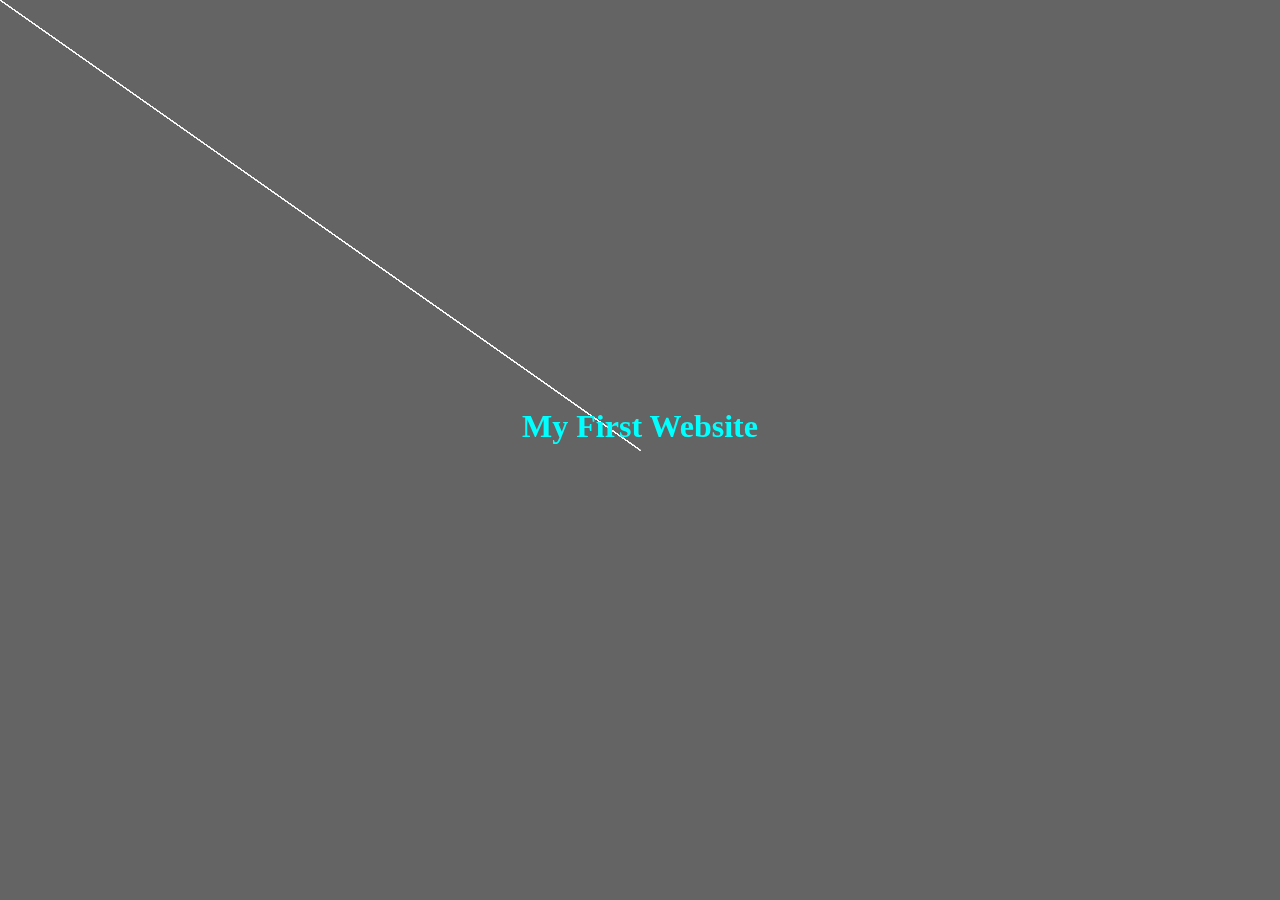
<file: My-first-project/index.html>
<!DOCTYPE html>
<html lang="en">

<head>
    <meta charset="UTF-8">
    <meta http-equiv="X-UA-Compatible" content="IE=edge">
    <meta name="viewport" content="width=device-width, initial-scale=1.0">
    <title>Project</title>

    <!-- link the styles -->
    <link rel="stylesheet" href="style.css">
    <!-- import the libraries -->
    <script src="lib/p5.js"></script>
    <script src="lib/p5.sound.js"></script>

    <!-- import my script (it is deferred!) -->
    <script defer src="script.js"></script>
</head>

<body>
    <h1 class="title-text">
        My First Website

    </h1>

    <!-- add HTML elements. -->

</body>

</html>
</file>
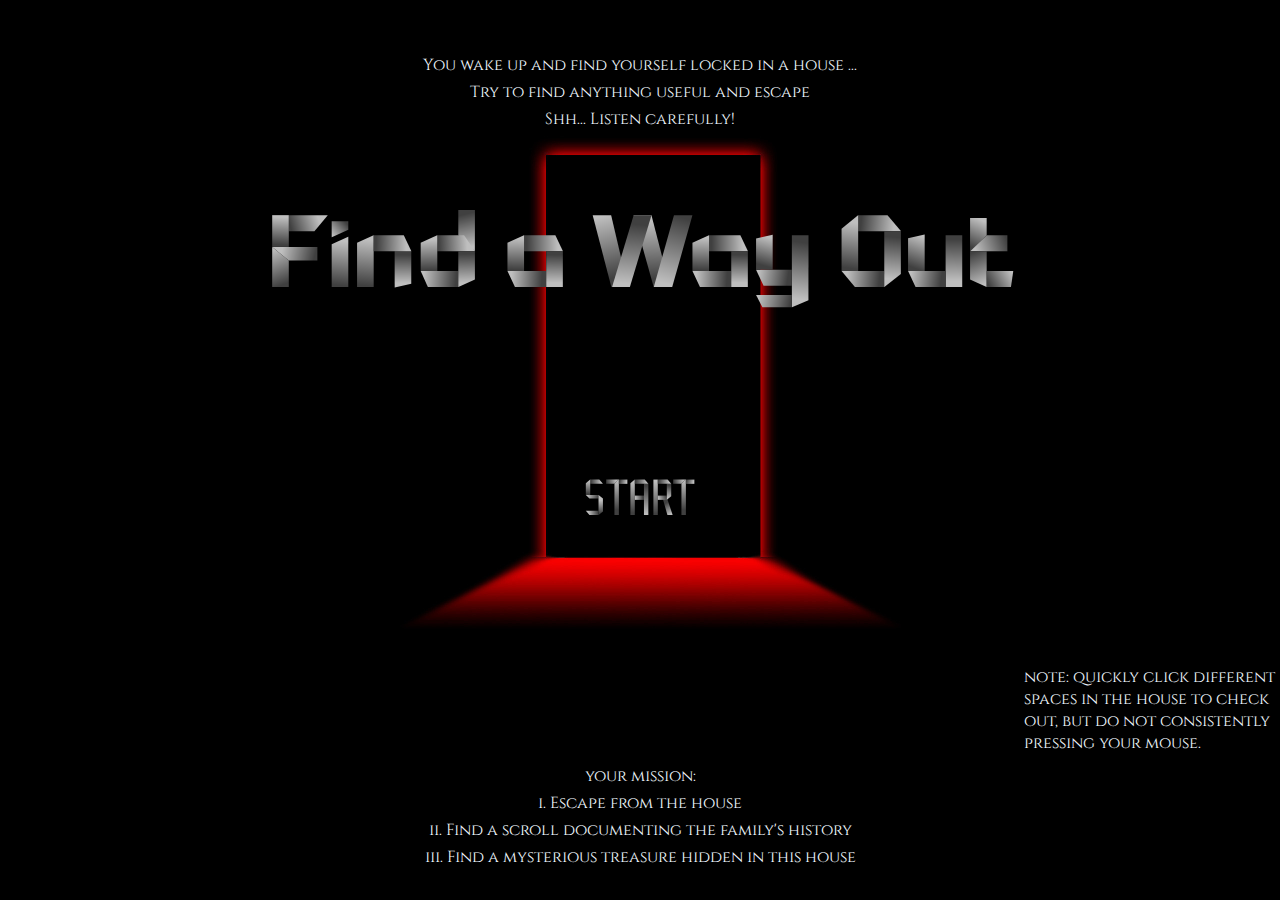
<file: project-b/index.html>
<!DOCTYPE html>
<html lang="en">

<head>
  <meta charset="UTF-8">
  <meta http-equiv="X-UA-Compatible" content="IE=edge">
  <meta name="viewport" content="width=device-width, initial-scale=1.0">
  <title>Project</title>

  <!-- link the styles -->
  <link rel="preconnect" href="https://fonts.googleapis.com">
  <link rel="preconnect" href="https://fonts.gstatic.com" crossorigin>
  <link href="https://fonts.googleapis.com/css2?family=Foldit:wght@300;400&display=swap" rel="stylesheet">

  <link rel="preconnect" href="https://fonts.googleapis.com">
  <link rel="preconnect" href="https://fonts.gstatic.com" crossorigin>
  <link href="https://fonts.googleapis.com/css2?family=Cinzel:wght@500&family=Foldit:wght@300;400&display=swap"
    rel="stylesheet">

  <link rel="stylesheet" href="style.css">
</head>

<body>

  <div id="title">
    <!-- make this div display:flex; justify-content: center; -->
    <h1>
      Find a Way Out
    </h1>
  </div>

  <div id="subtitle">
    <p>
      <a href="page_canvas.html">START</a>
    </p>
  </div>

  <div class="img-container">
    <img width=100% src="assets/page.jpg" alt="page">
  </div>

  <audio autoplay>
    <source src="assets/background.mp3" type="audio/mpeg">
  </audio>

  <div id="description">
    <p1>
      You wake up and find yourself locked in a house ...
    </p1>

    <p2>
      Try to find anything useful and escape
    </p2>

    <p3>
      Shh... Listen carefully!
    </p3>

  </div>

  <div id="intro">
    <p4>
      your mission:
    </p4>

    <p5>
      i. Escape from the house
    </p5>

    <p6>
      ii. Find a scroll documenting the family's history
    </p6>

    <p7>
      iii. Find a mysterious treasure hidden in this house
    </p7>
  </div>

  <div>
    <p8>
      note: quickly click different spaces in the house to check out, but do not consistently pressing your mouse.
    </p8>
  </div>



  <!-- add HTML elements. -->

</body>

</html>
</file>
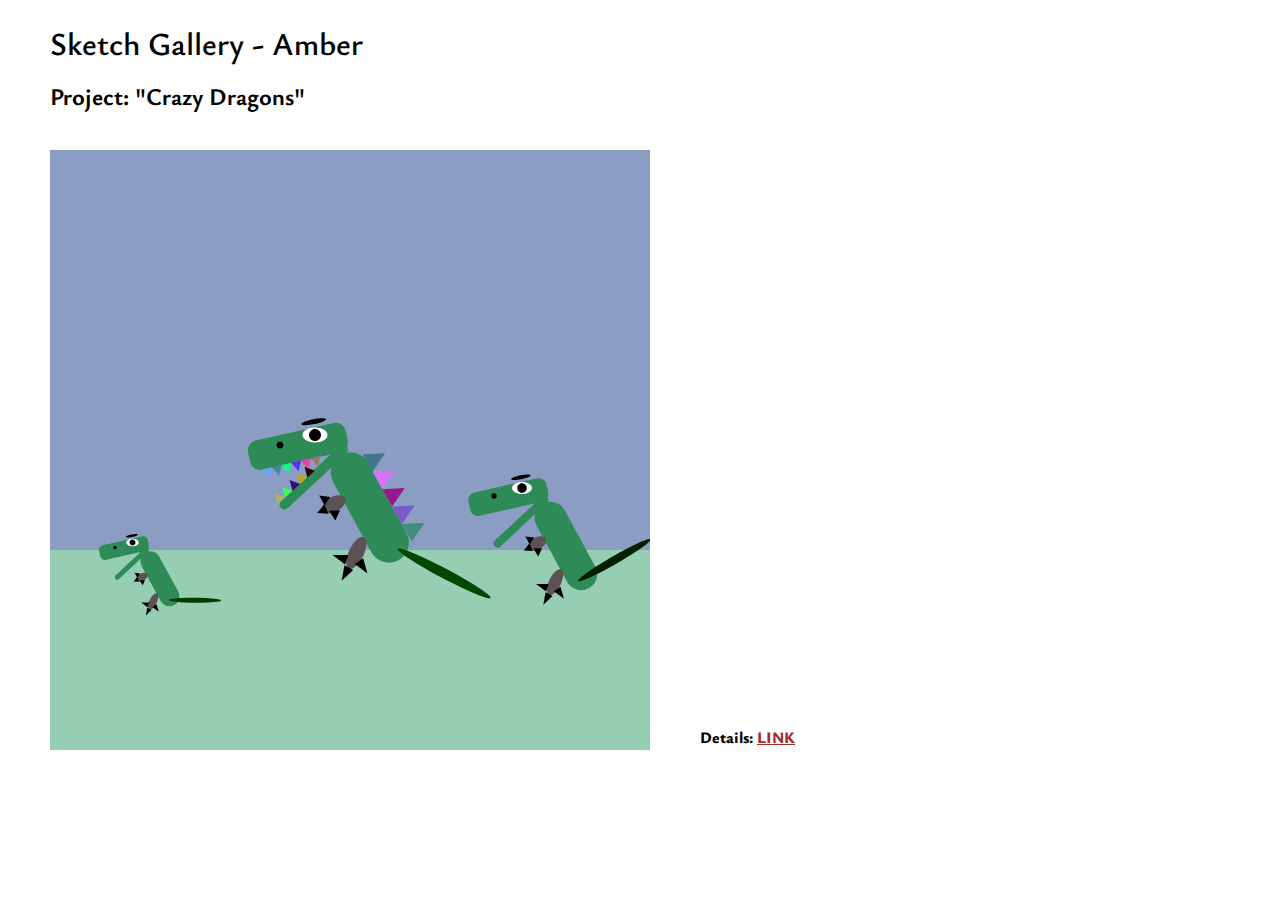
<file: sketch gallary/index.html>
<!DOCTYPE html>
<html lang="en">

<head>
  <meta charset="UTF-8">
  <meta http-equiv="X-UA-Compatible" content="IE=edge">
  <meta name="viewport" content="width=device-width, initial-scale=1.0">
  <title>Project</title>

  <!-- link the styles -->
  <link rel="preconnect" href="https://fonts.googleapis.com">
  <link rel="preconnect" href="https://fonts.gstatic.com" crossorigin>
  <link href="https://fonts.googleapis.com/css2?family=Ysabeau:wght@300&display=swap" rel="stylesheet">

  <link rel="stylesheet" href="style.css">

  <!-- import the libraries -->
  <script src="lib/p5.js"></script>
  <script src="lib/p5.sound.js"></script>

  <!-- import my script (it is deferred!) -->
  <script defer src="script.js"></script>
</head>

<body>

  <h1>
    Sketch Gallery - Amber
  </h1>

  <h2>
    Project: "Crazy Dragons"
  </h2>

  <div id="p5-container">

  </div>

  <p>
    Details: <a href="page1.html">LINK</a>
  </p>

  <!-- add HTML elements. -->

</body>

</html>
</file>
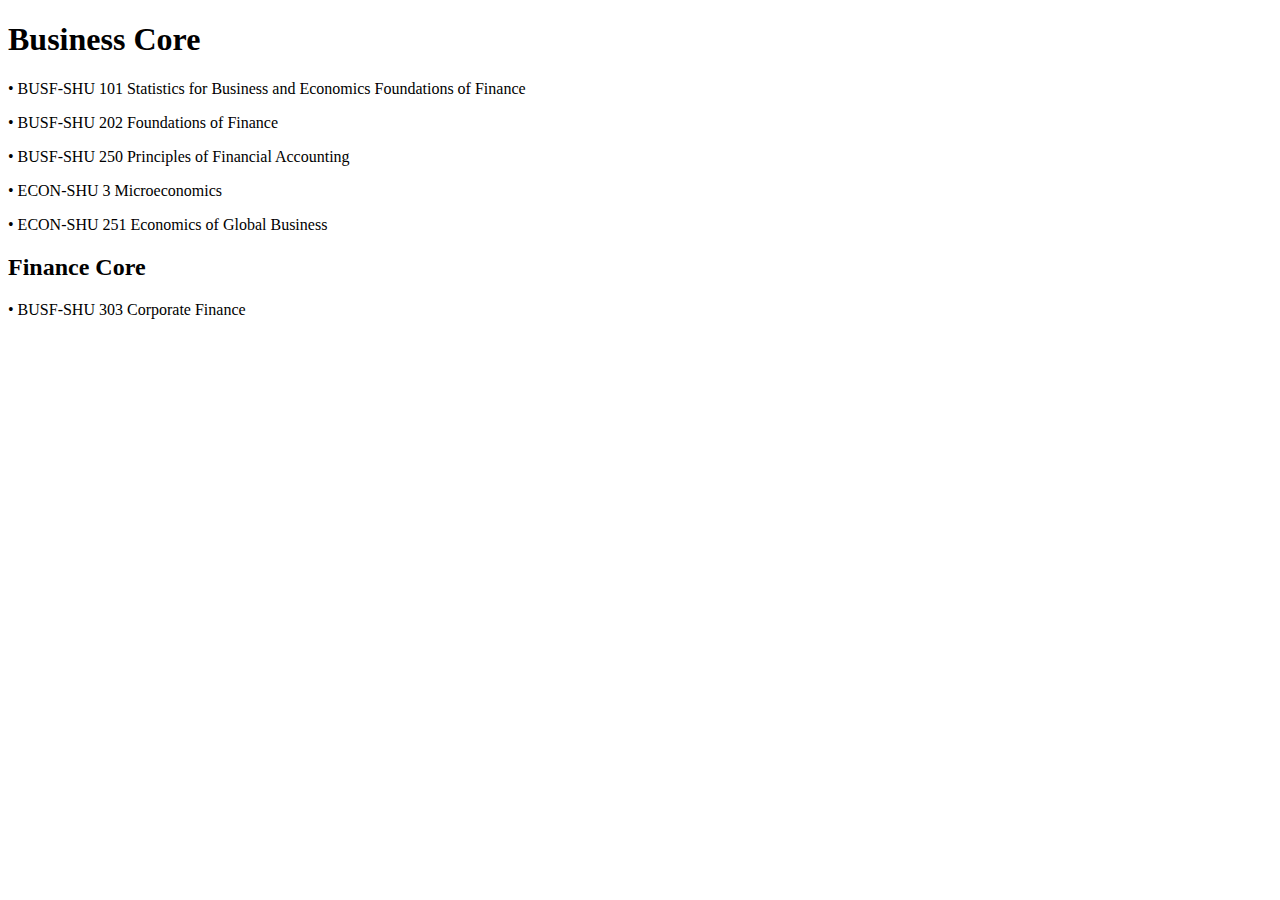
<file: W10-a:html/index.html>
<!DOCTYPE html>
<html lang="en">

<head>
    <meta charset="UTF-8">
    <meta http-equiv="X-UA-Compatible" content="IE=edge">
    <meta name="viewport" content="width=device-width, initial-scale=1.0">
    <title>Document</title>
</head>

<body>
    <h1>Business Core</h1>
    <p>• BUSF-SHU 101 Statistics for Business and Economics Foundations of Finance</p>
    <p>• BUSF-SHU 202 Foundations of Finance</p>
    <p>• BUSF-SHU 250 Principles of Financial Accounting</p>
    <p>• ECON-SHU 3 Microeconomics</p>
    <p>• ECON-SHU 251 Economics of Global Business</p>
    <h2>Finance Core</h2>
    <p>• BUSF-SHU 303 Corporate Finance</p>
</body>

</html>
</file>
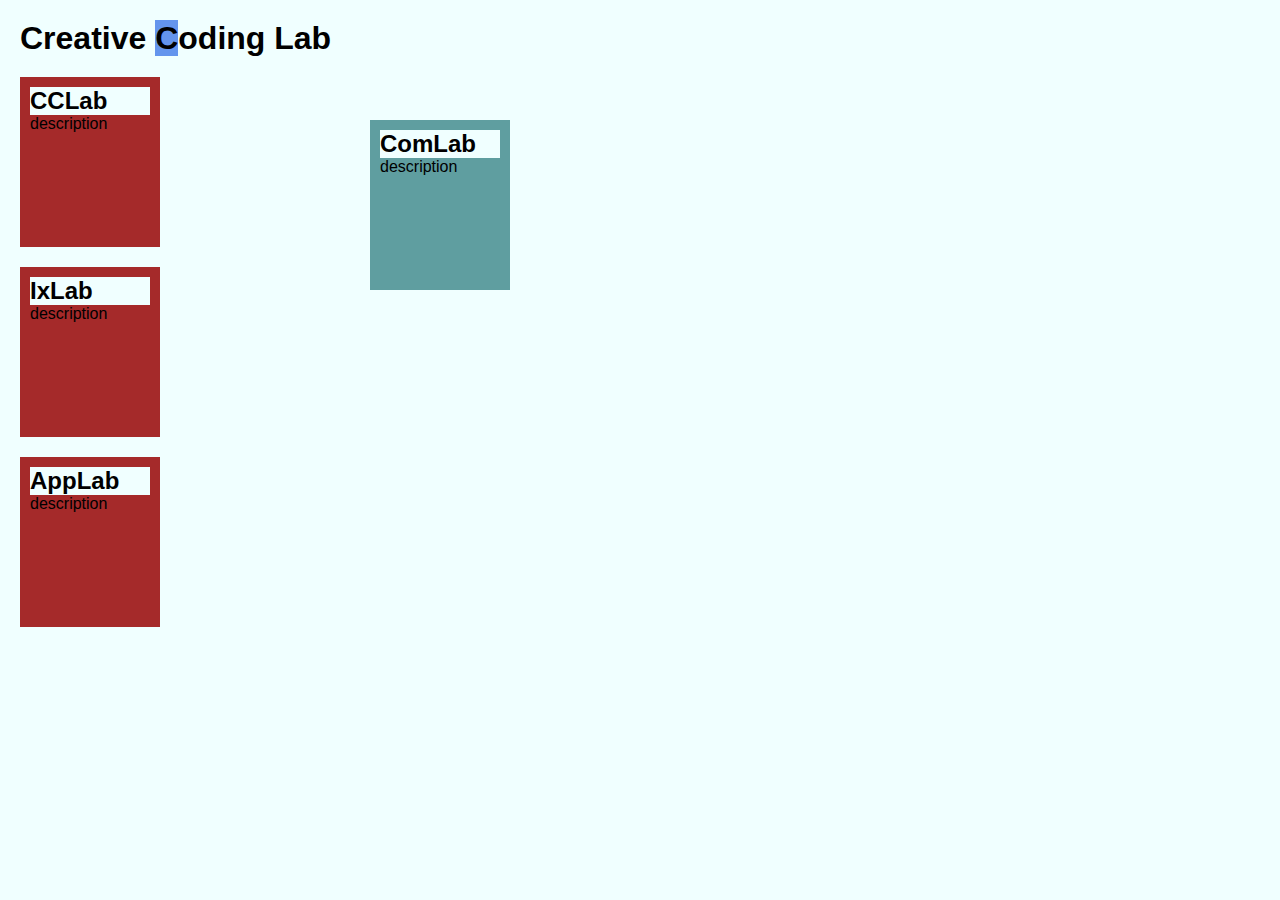
<file: W10-css-box-model/index.html>
<!DOCTYPE html>
<html lang="en">

<head>
    <meta charset="UTF-8">
    <meta http-equiv="X-UA-Compatible" content="IE=edge">
    <meta name="viewport" content="width=device-width, initial-scale=1.0">

    <link rel="stylesheet" href="css/style.css">

    <title>CCLab</title>
</head>


<body>
    <h1 class="doc-title">Creative <span class="highlight">C</span>oding Lab</h1>

    <div class="box">
        <h2 class="title">
            CCLab
        </h2>

        <p class="description">
            description
        </p>
    </div>

    <div class="box">
        <h2 class="title">
            IxLab
        </h2>

        <p class="description">
            description
        </p>
    </div>

    <div class="box" id="special-box">
        <h2 class="title">
            ComLab
        </h2>

        <p class="description">
            description
        </p>
    </div>

    <div class="box">
        <h2 class="title">
            AppLab
        </h2>

        <p class="description">
            description
        </p>
    </div>
</body>

</html>
</file>
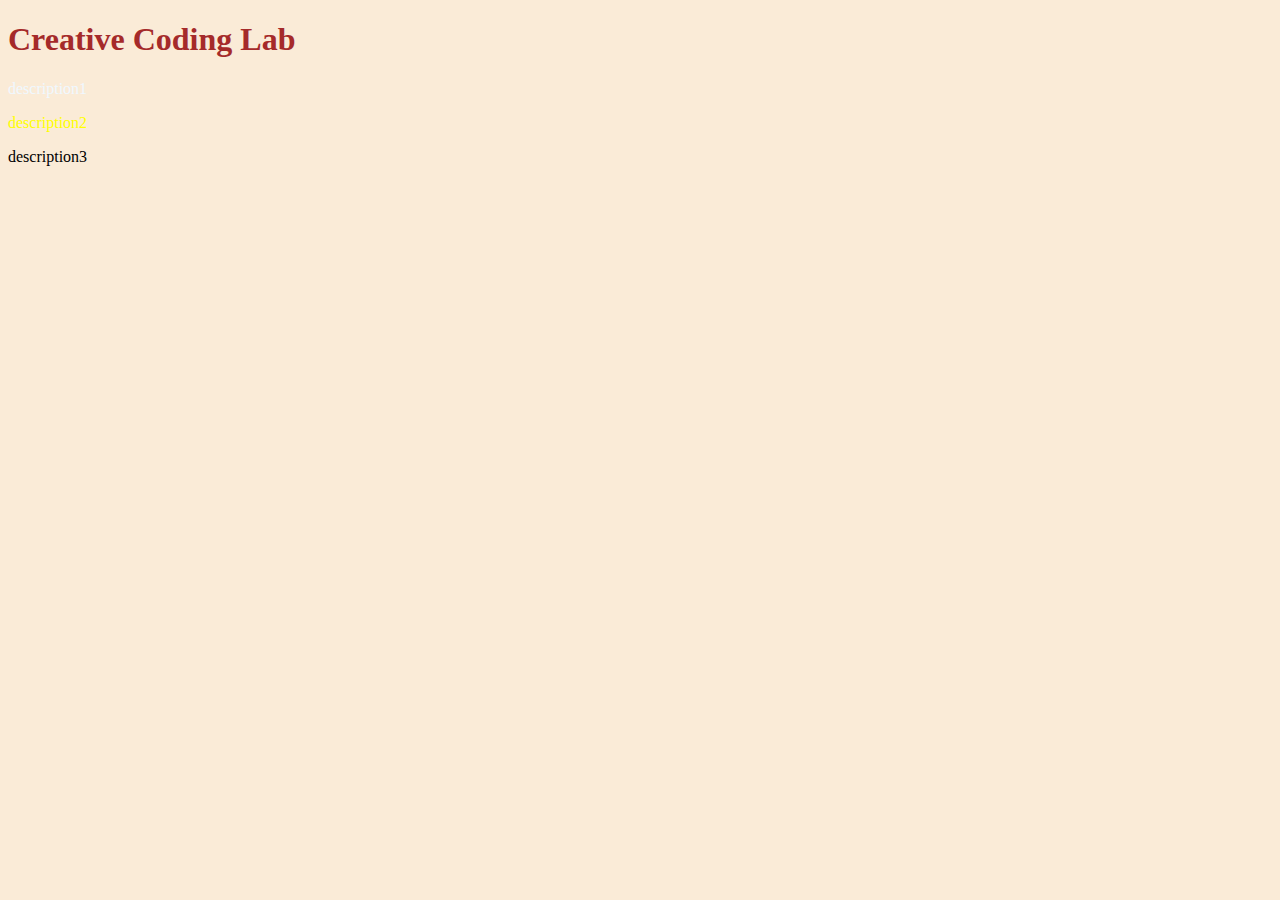
<file: W10-css/index.html>
<!DOCTYPE html>
<html lang="en">

<head>
    <meta charset="UTF-8">
    <meta http-equiv="X-UA-Compatible" content="IE=edge">
    <meta name="viewport" content="width=device-width, initial-scale=1.0">
    <title>Document</title>

    <link rel="stylesheet" href="css/style.css">

</head>

<body>
    <h1> Creative Coding Lab </h1>
    <p class="content1">description1</p>
    <p class="content2">description2</p>
    <p class="content3">description3</p>


</body>

</html>
</file>
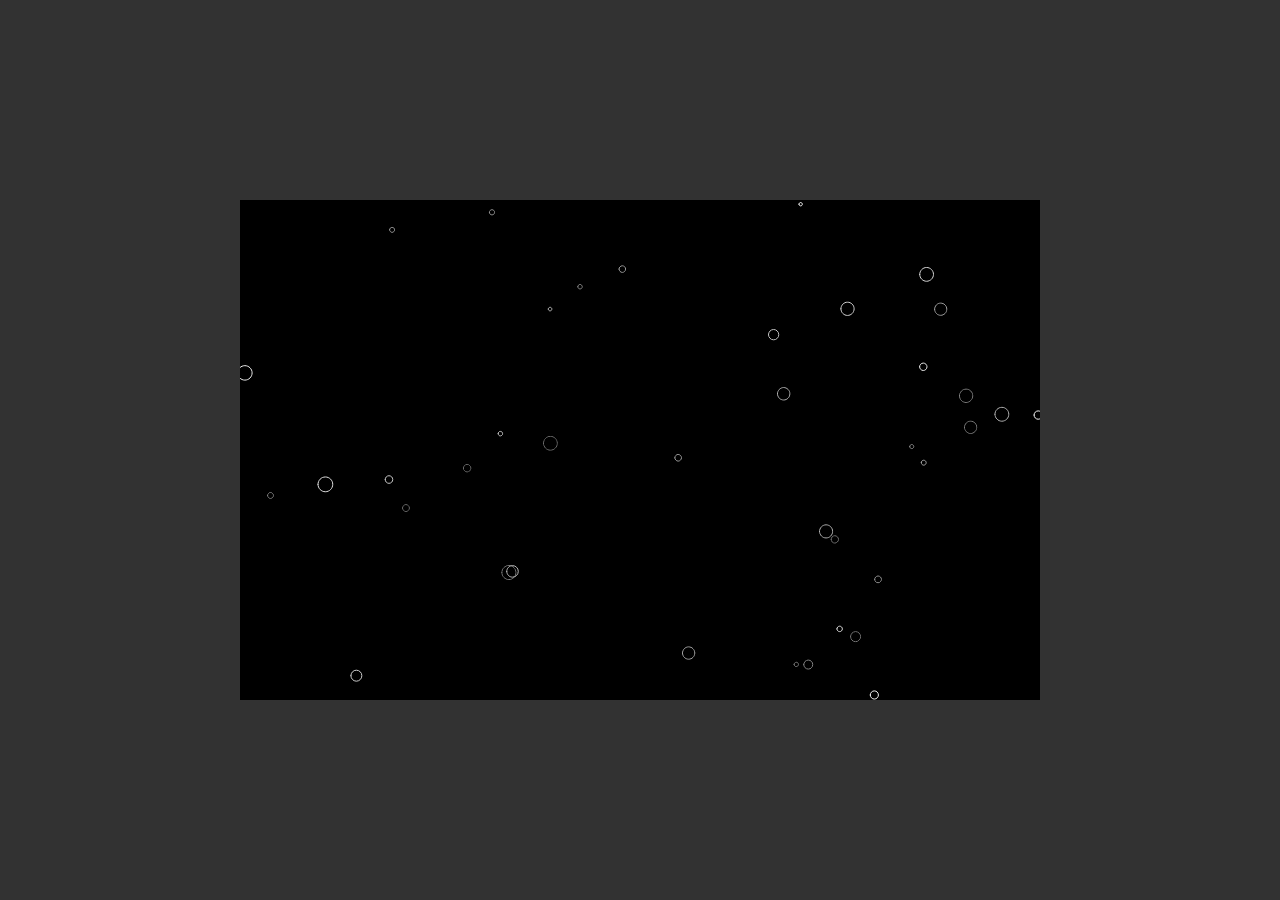
<file: w11-js-p5/index.html>
<!DOCTYPE html>
<html lang="en">

<head>
  <meta charset="UTF-8">
  <meta http-equiv="X-UA-Compatible" content="IE=edge">
  <meta name="viewport" content="width=device-width, initial-scale=1.0">
  <title>p5 sketch</title>

  <link rel="stylesheet" href="style.css">

  <script src="lib/p5.js"></script>
  <script src="lib/p5.sound.js"></script>

  <script defer src="script.js"></script>
</head>

<body>

</body>

</html>
</file>
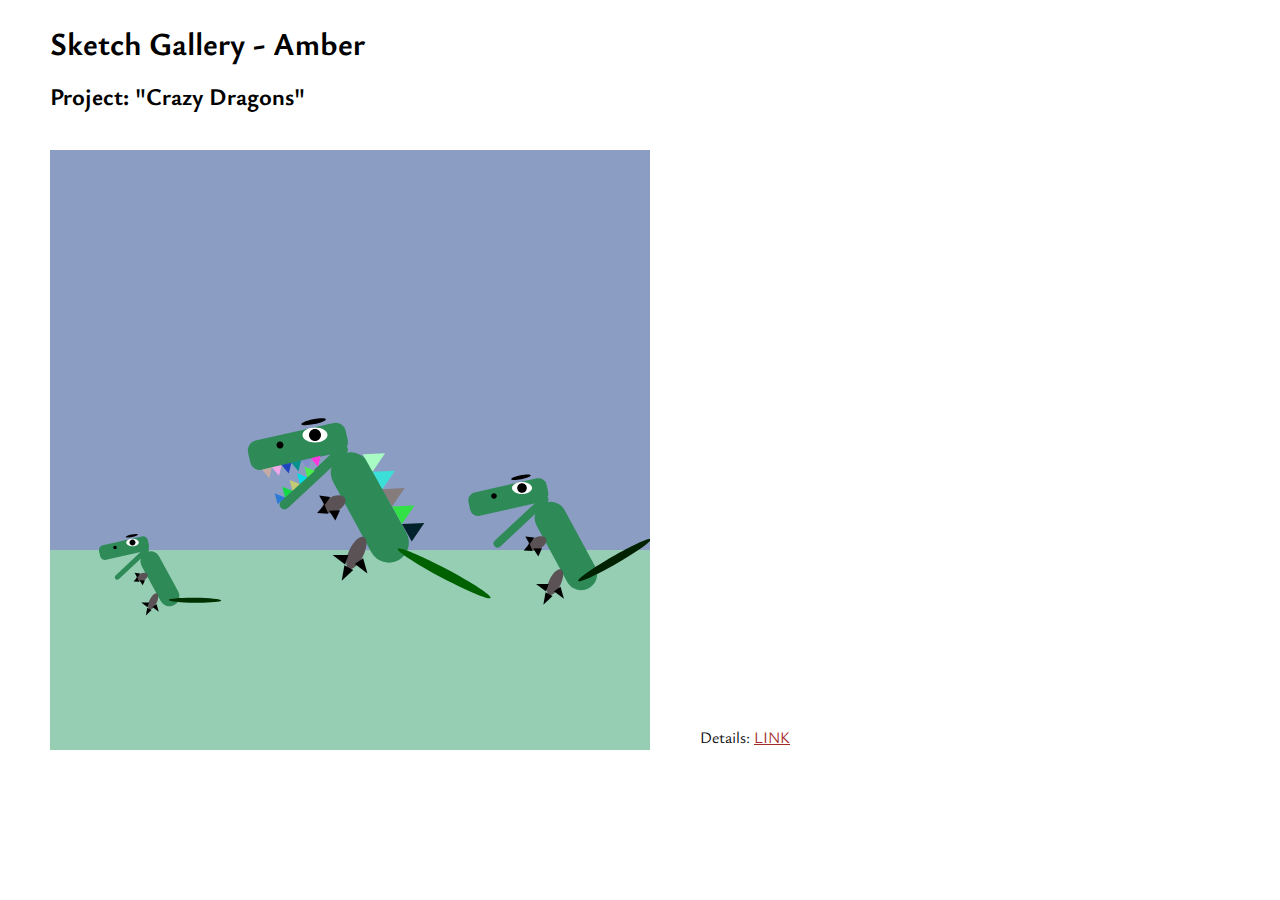
<file: W11-sketch gallery/index.html>
<!DOCTYPE html>
<html lang="en">

<head>
  <meta charset="UTF-8">
  <meta http-equiv="X-UA-Compatible" content="IE=edge">
  <meta name="viewport" content="width=device-width, initial-scale=1.0">
  <title>Project</title>

  <!-- link the styles -->
  <link rel="preconnect" href="https://fonts.googleapis.com">
  <link rel="preconnect" href="https://fonts.gstatic.com" crossorigin>
  <link href="https://fonts.googleapis.com/css2?family=Ysabeau:wght@300&display=swap" rel="stylesheet">

  <link rel="stylesheet" href="style.css">

  <!-- import the libraries -->
  <script src="lib/p5.js"></script>
  <script src="lib/p5.sound.js"></script>

  <!-- import my script (it is deferred!) -->
  <script defer src="script.js"></script>
</head>

<body>

  <h1>
    Sketch Gallery - Amber
  </h1>

  <h2>
    Project: "Crazy Dragons"
  </h2>

  <div id="p5-container">

  </div>

  <p>
    Details: <a href="page1.html">LINK</a>
  </p>

</body>

</html>
</file>
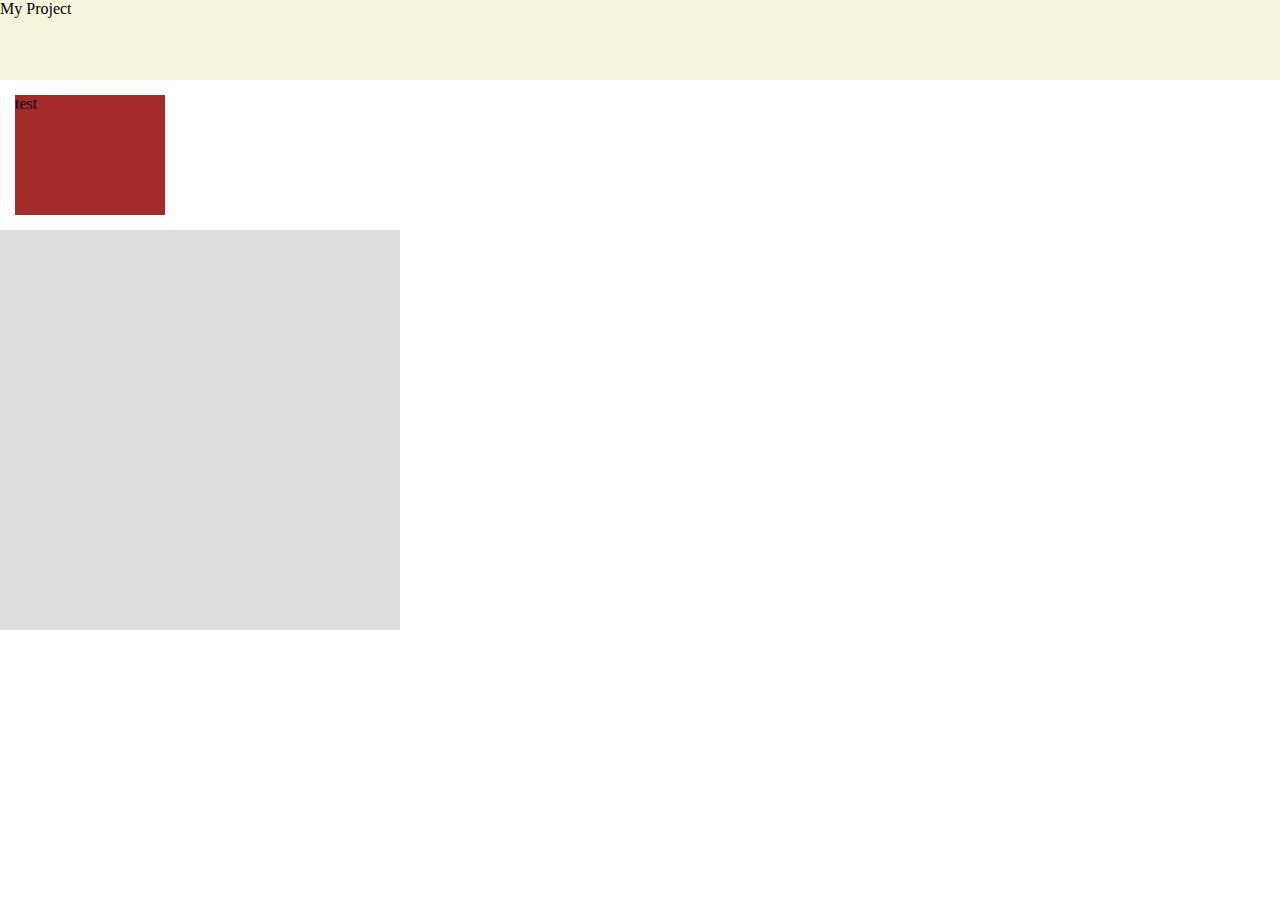
<file: W12-filebox/index.html>
<!DOCTYPE html>
<html lang="en">

<head>
  <meta charset="UTF-8">
  <meta http-equiv="X-UA-Compatible" content="IE=edge">
  <meta name="viewport" content="width=device-width, initial-scale=1.0">
  <title>Project</title>

  <!-- link the styles -->
  <link rel="stylesheet" href="style.css">
  <!-- import the libraries -->
  <script src="lib/p5.js"></script>
  <script src="lib/p5.sound.js"></script>

  <!-- import my script (it is deferred!) -->
  <script defer src="script.js"></script>
</head>

<body>
  <div class="title-box">
    My Project
  </div>

  <div class="box">
    test
  </div>
  <!-- add HTML elements. -->

  <div>
    <div>

    </div>
  </div>

</body>

</html>
</file>
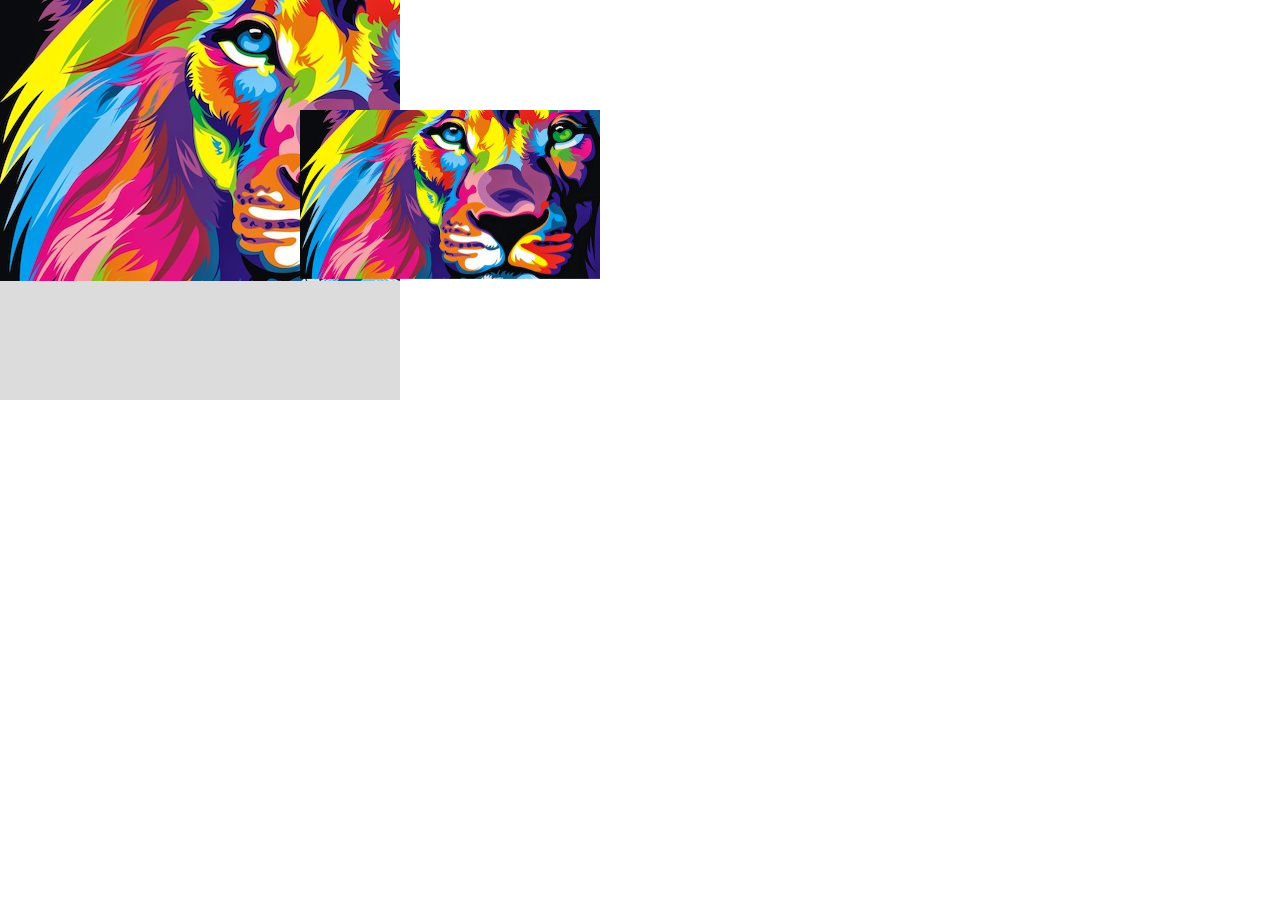
<file: W12-images&sound/index.html>
<!DOCTYPE html>
<html lang="en">

<head>
  <meta charset="UTF-8">
  <meta http-equiv="X-UA-Compatible" content="IE=edge">
  <meta name="viewport" content="width=device-width, initial-scale=1.0">
  <title>Project</title>

  <!-- link the styles -->
  <link rel="stylesheet" href="style.css">
  <!-- import the libraries -->
  <script src="lib/p5.js"></script>
  <script src="lib/p5.sound.js"></script>

  <!-- import my script (it is deferred!) -->
  <script defer src="script.js"></script>
</head>

<body>
  <div class="img-container">
    <img width="100%" src="assets/colorful.jpg" alt="Colorful Image">
  </div>

</body>

</html>
</file>
<file: My-first-project/style.css>
html,
body {
    margin: 0;
    padding: 0;

}

canvas {
    display: block;
}

#p5-canvas {
    z-index: -1;
}

.title-text {
    position: absolute;
    color: aqua;
    left: 50%;
    top: 45%;
    transform: translate(-50%, -50%);
}
</file>
<file: project-b/style.css>
html,
body {
  margin: 0;
  padding: 0;
  background-color: black;
}

#title {
  display: flex;
  justify-content: center;
}

h1 {
  position: absolute;
  top: 130px;
  font-size: 100px;
  font-family: 'Foldit', cursive;
}

#subtitle {
  display: flex;
  justify-content: center;
}


p {
  position: absolute;
  top: 420px;
  font-size: 50px;
  font-family: 'Foldit', cursive;
}

a {
  color: black;
}

a:hover {
  color: darkred;
}

#intro {
  display: flex;
  justify-content: center;
  display: flex;
}

#description {
  display: flex;
  justify-content: center;
}

p1 {
  position: absolute;
  top: 6%;
  color: aliceblue;
  font-family: 'Cinzel', serif;
}

p2 {
  position: absolute;
  top: 9%;
  color: aliceblue;
  font-family: 'Cinzel', serif;
}

p3 {
  position: absolute;
  top: 12%;
  color: aliceblue;
  font-family: 'Cinzel', serif;
}

p4 {
  position: absolute;
  top: 85%;
  color: aliceblue;
  font-family: 'Cinzel', serif;
}

p5 {
  position: absolute;
  top: 88%;
  color: aliceblue;
  font-family: 'Cinzel', serif;
}

p6 {
  position: absolute;
  top: 91%;
  color: aliceblue;
  font-family: 'Cinzel', serif;
}

p7 {
  position: absolute;
  top: 94%;
  color: aliceblue;
  font-family: 'Cinzel', serif;
}

p8 {
  position: absolute;
  top: 74%;
  left: 80%;
  color: aliceblue;
  font-family: 'Cinzel', serif;
}

.img-container {
  display: flex;
  justify-content: center;
}
</file>
<file: sketch gallary/style.css>
html,
body {
  margin: 0;
  padding: 0;
  font-family: 'Ysabeau', sans-serif;
}

canvas {
  display: block;
}

h1 {
  position: absolute;
  left: 50px;
  font-weight: 600;
}

h2 {
  position: absolute;
  left: 50px;
  top: 60px;
  font-weight: 700;
}

p {
  position: absolute;
  font-weight: 800;
  left: 700px;
  top: 710px;
}

a {
  color: brown;
}

a:hover {
  color: black;
  font-weight: 1200;
}

#p5-container {
  position: absolute;
  left: 50px;
  top: 150px;
  z-index: -1;
}
</file>
<file: W10-css-box-model/css/style.css>
body,
h1,
h2,
p {
    margin: 0;
}

body {
    font-family: Arial, Helvetica, sans-serif;
    background-color: azure;
}

.doc-title {
    margin: 20px;
}

.highlight {
    background-color: cornflowerblue;
}

.title {
    margin: 10px, 0;
    background-color: azure;
}

.description {
    /*background-color: beige;*/
}

.box {
    background-color: brown;

    width: 120px;
    height: 150px;

    margin: 20px;
    padding: 10px;
    /*border: 10px solid cornflowerblue;
    border-width: 5px;
    border-style: ridge;
    border-color: blue;*/
}

#special-box {
    background-color: cadetblue;

    /*display: none;*/
    /*visibility: hidden;*/


    position: absolute;
    left: 350px;
    top: 100px;
}
</file>
<file: W10-css/css/style.css>
body {
    background-color: antiquewhite
}

h1 {
    color: brown
}

.content1 {
    color: aliceblue
}

.content2 {
    color: yellow
}
</file>
<file: w11-js-p5/style.css>
html,
body {
  margin: 0;
  padding: 0;
}

canvas {
  display: block;
  position: absolute;

  /*left: calc(50% - 400px);
  top: calc(50% - 250px);*/

  left: 50%;
  top: 50%;
  transform: translate(-50%, -50%);
}

body {
  background-color: rgb(50, 50, 50);
}
</file>
<file: W11-sketch gallery/style.css>
html,
body {
  margin: 0;
  padding: 0;
  font-family: 'Ysabeau', sans-serif;
}

canvas {
  display: block;
}

h1 {
  position: absolute;
  left: 50px;
}

h2 {
  position: absolute;
  left: 50px;
  top: 60px;
}

p {
  position: absolute;
  left: 700px;
  top: 710px;
}

a {
  color: brown;
}

a:hover {
  color: black;
  font-weight: 1200;
}

#p5-container {
  position: absolute;
  left: 50px;
  top: 150px;
  z-index: -1;
}
</file>
<file: W12-filebox/style.css>
html,
body {
  margin: 0;
  padding: 0;
}

canvas {
  display: block;
}

.title-box {
  background-color: beige;
  height: 80px;

}

.box {
  background-color: brown;
  width: 150px;
  height: 120px;
  margin: 15px;
}
</file>
<file: W12-images&sound/style.css>
html,
body {
  margin: 0;
  padding: 0;
}

canvas {
  display: block;
}

.img-container {
  width: 300px;
  position: absolute;
  left: 300px;
  top: 110px;
}
</file>
